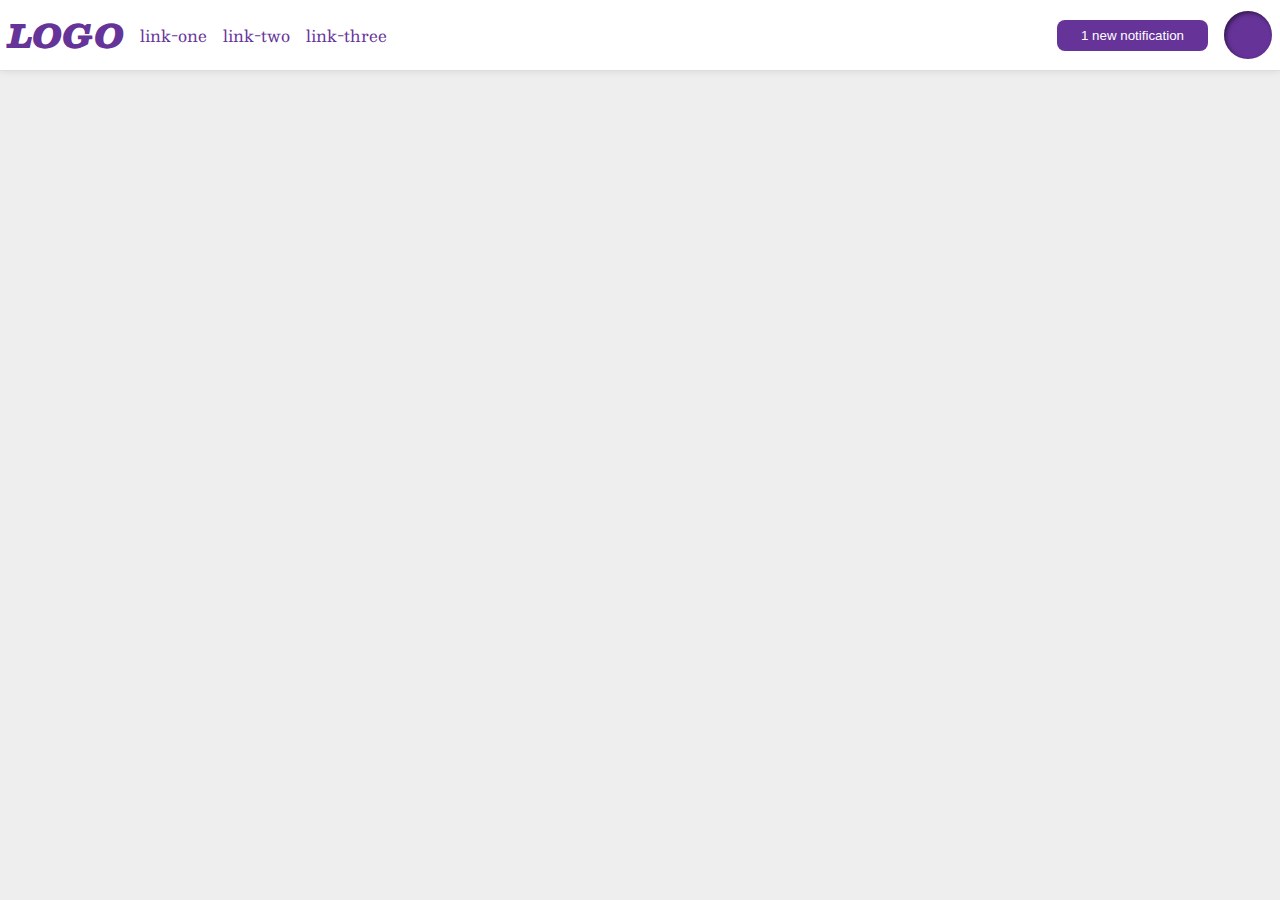
<file: flex/03-flex-header-2/index.html>
<!DOCTYPE html>
<html lang="en">
  <head>
    <meta charset="UTF-8">
    <meta http-equiv="X-UA-Compatible" content="IE=edge">
    <meta name="viewport" content="width=device-width, initial-scale=1.0">
    <title>Flex Header 2</title>
    <link rel="stylesheet" href="style.css">
  </head>
  <body>
    <div class="header">
      <div class="logo-links">
      <div class="logo">
        LOGO
      </div>
      <ul class="links">
        <li><a href="google.com">link-one</a></li>
        <li><a href="google.com">link-two</a></li>
        <li><a href="google.com">link-three</a></li>
      </ul>
      </div>
      <div class="not-img">
      <button class="notifications">
        1 new notification
      </button>
      <div class="profile-image"></div>
      </div>
    </div>
  </body>
</html>
</file>
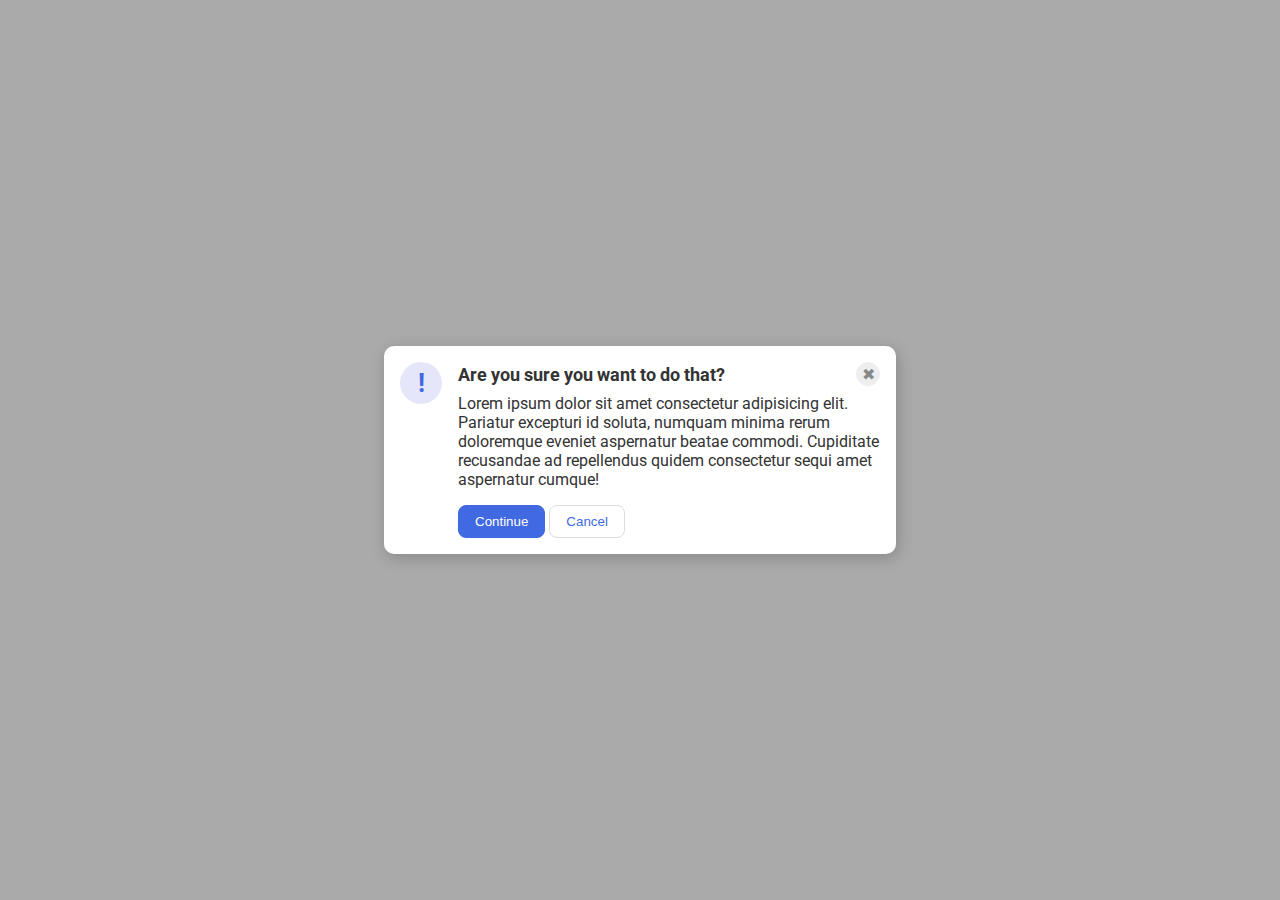
<file: flex/05-flex-modal/index.html>
<!DOCTYPE html>
<html lang="en">
  <head>
    <meta charset="UTF-8">
    <meta http-equiv="X-UA-Compatible" content="IE=edge">
    <meta name="viewport" content="width=device-width, initial-scale=1.0">
    <link rel="stylesheet" href="style.css">
    <title>Modal</title>
  </head>
  <body>
    <div class="modal">
      <div class="icon">!</div>
      <div class="container">
      <div class="header">Are you sure you want to do that?
      <button class="close-button">✖</button>
      </div>
      <div class="text">Lorem ipsum dolor sit amet consectetur adipisicing elit. Pariatur excepturi id soluta, numquam minima rerum doloremque eveniet aspernatur beatae commodi. Cupiditate recusandae ad repellendus quidem consectetur sequi amet aspernatur cumque!</div>
      <button class="continue">Continue</button>
      <button class="cancel">Cancel</button>
      </div>
    </div>
  </body>
</html>
</file>
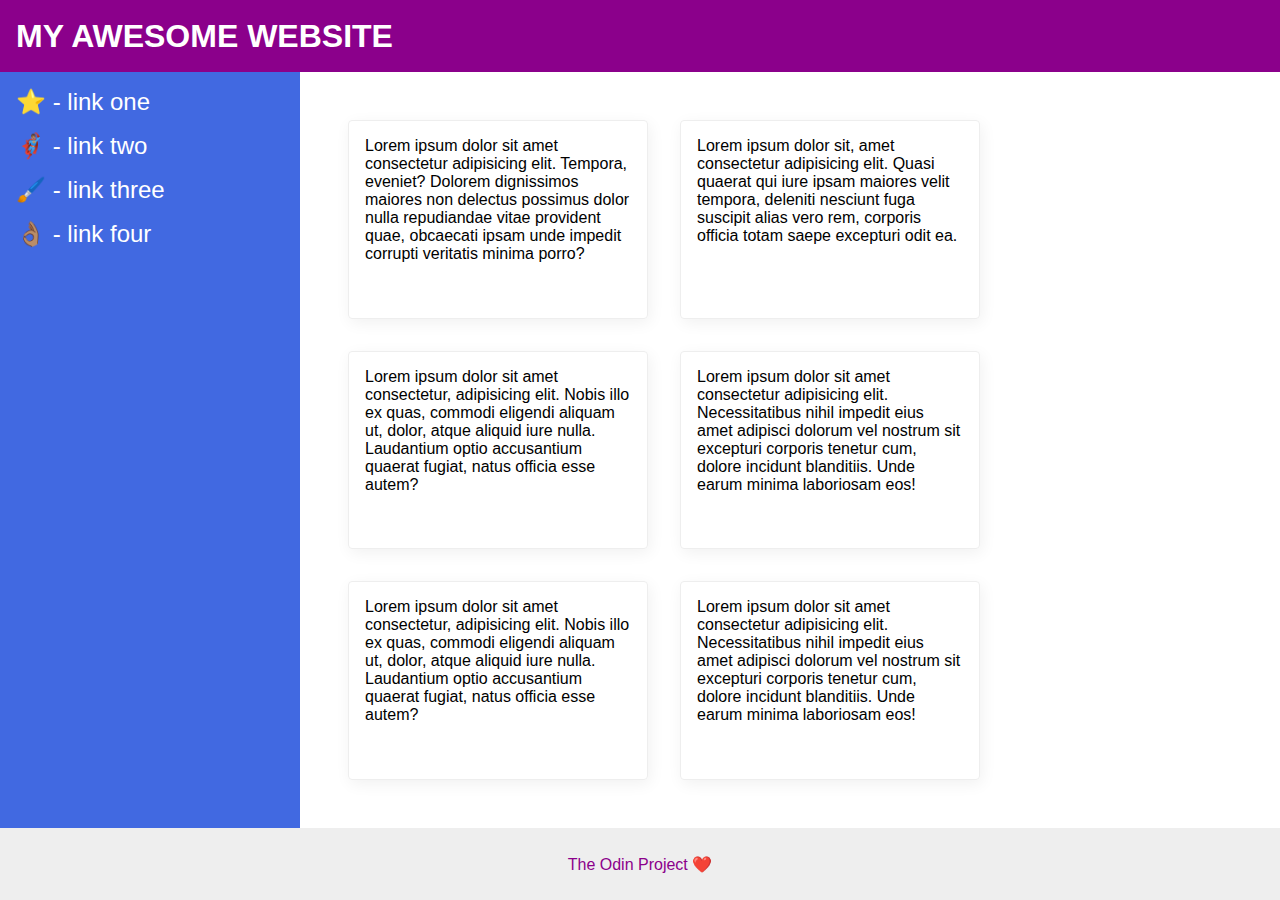
<file: flex/07-flex-layout-2/index.html>
<!DOCTYPE html>
<html lang="en">
  <head>
    <meta charset="UTF-8">
    <meta http-equiv="X-UA-Compatible" content="IE=edge">
    <meta name="viewport" content="width=device-width, initial-scale=1.0">
    <title>The Holy Grail</title>
    <link rel="stylesheet" href="style.css">
  </head>
  <body>
    <div class="header">
      MY AWESOME WEBSITE
    </div>
    <div class="content">
    <div class="sidebar">
      <ul>
        <li><a href="#">⭐ - link one</a></li>
        <li><a href="#">🦸🏽‍♂️ - link two</a></li>
        <li><a href="#">🖌️ - link three</a></li>
        <li><a href="#">👌🏽 - link four</a></li>
      </ul>
    </div>
    <div class="card-section">
    <div class="card">Lorem ipsum dolor sit amet consectetur adipisicing elit. Tempora, eveniet? Dolorem dignissimos maiores non delectus possimus dolor nulla repudiandae vitae provident quae, obcaecati ipsam unde impedit corrupti veritatis minima porro?</div>
    <div class="card">Lorem ipsum dolor sit, amet consectetur adipisicing elit. Quasi quaerat qui iure ipsam maiores velit tempora, deleniti nesciunt fuga suscipit alias vero rem, corporis officia totam saepe excepturi odit ea.</div>
    <div class="card">Lorem ipsum dolor sit amet consectetur, adipisicing elit. Nobis illo ex quas, commodi eligendi aliquam ut, dolor, atque aliquid iure nulla. Laudantium optio accusantium quaerat fugiat, natus officia esse autem?</div>
    <div class="card">Lorem ipsum dolor sit amet consectetur adipisicing elit. Necessitatibus nihil impedit eius amet adipisci dolorum vel nostrum sit excepturi corporis tenetur cum, dolore incidunt blanditiis. Unde earum minima laboriosam eos!</div>
    <div class="card">Lorem ipsum dolor sit amet consectetur, adipisicing elit. Nobis illo ex quas, commodi eligendi aliquam ut, dolor, atque aliquid iure nulla. Laudantium optio accusantium quaerat fugiat, natus officia esse autem?</div>
    <div class="card">Lorem ipsum dolor sit amet consectetur adipisicing elit. Necessitatibus nihil impedit eius amet adipisci dolorum vel nostrum sit excepturi corporis tenetur cum, dolore incidunt blanditiis. Unde earum minima laboriosam eos!</div>
    </div>
    </div>
    <div class="footer">
      The Odin Project ❤️
    </div>
  </body>
</html>
</file>
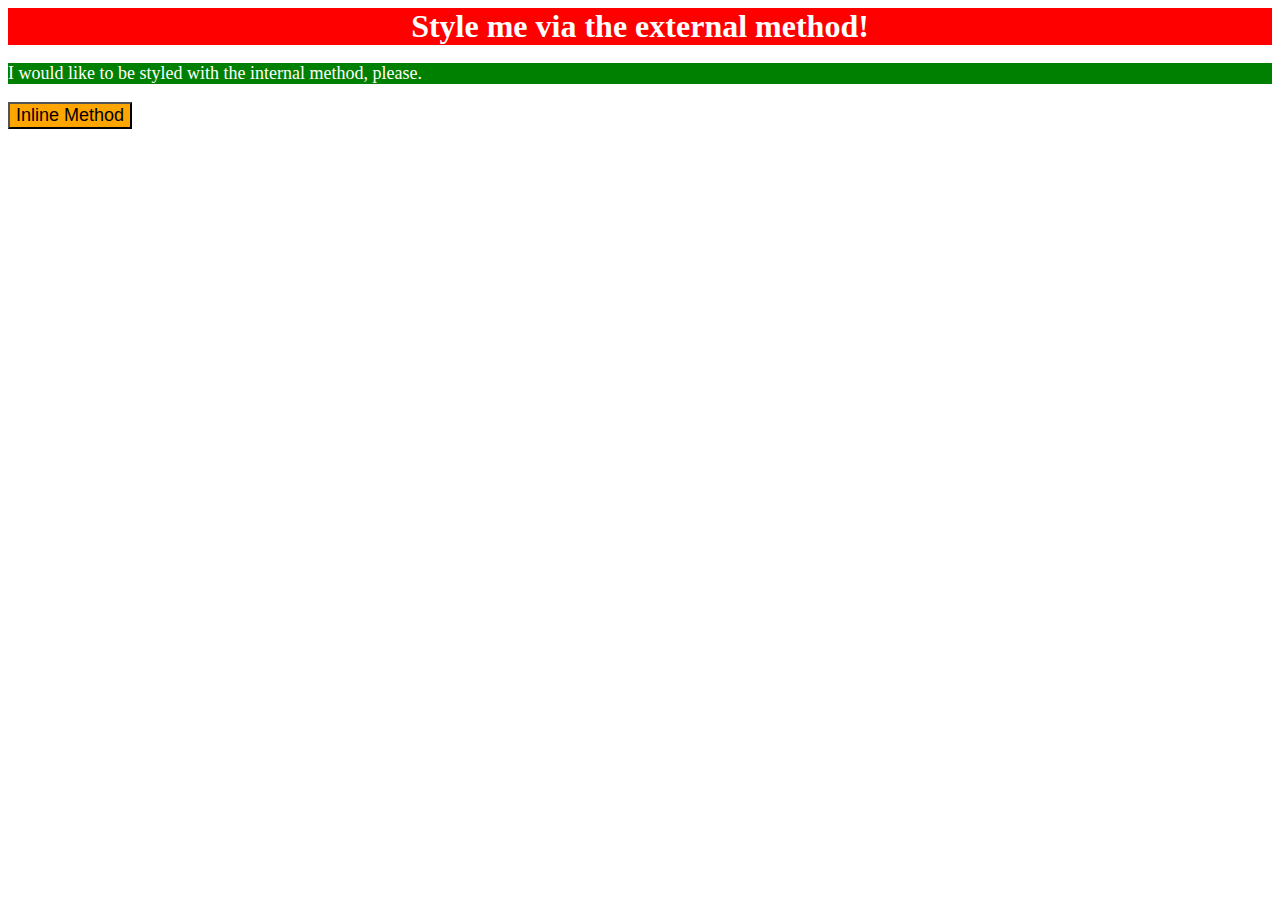
<file: foundations/01-css-methods/index.html>
<!DOCTYPE html>
<html lang="en">
  <head>
    <meta charset="UTF-8">
    <meta http-equiv="X-UA-Compatible" content="IE=edge">
    <meta name="viewport" content="width=device-width, initial-scale=1.0">
    <title>Methods for Adding CSS</title>
    <link rel="stylesheet" href="./styles.css">
    <style>
      p{
    background-color: green;
    color: white;
    font-size: 18px;
      }
    </style>
  </head>
  <body>
    <div>Style me via the external method!</div>
    <p>I would like to be styled with the internal method, please.</p>
    <button style="background-color: orange; font-size: 18px;">Inline Method</button>
  </body>
</html>
</file>
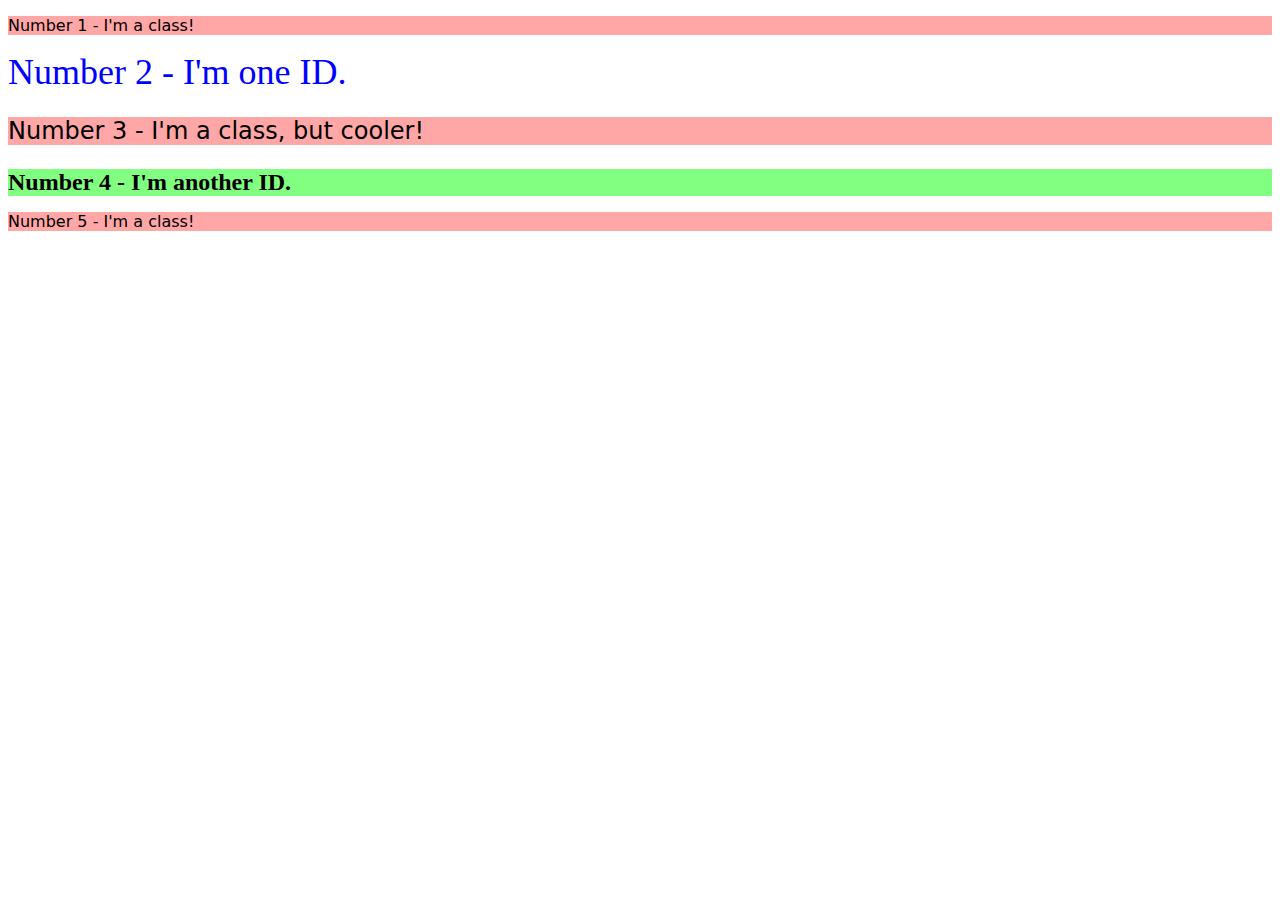
<file: foundations/02-class-id-selectors/index.html>
<!DOCTYPE html>
<html lang="en">
  <head>
    <meta charset="UTF-8">
    <meta http-equiv="X-UA-Compatible" content="IE=edge">
    <meta name="viewport" content="width=device-width, initial-scale=1.0">
    <title>Class and ID Selectors</title>
    <link rel="stylesheet" href="style.css">
  </head>
  <body>
    <p class="odd">Number 1 - I'm a class!</p>
    <div id ="second">Number 2 - I'm one ID.</div>
    <p class="odd third">Number 3 - I'm a class, but cooler!</p>
    <div id="fourth">Number 4 - I'm another ID.</div>
    <p class="odd">Number 5 - I'm a class!</p>
  </body>
</html>
</file>
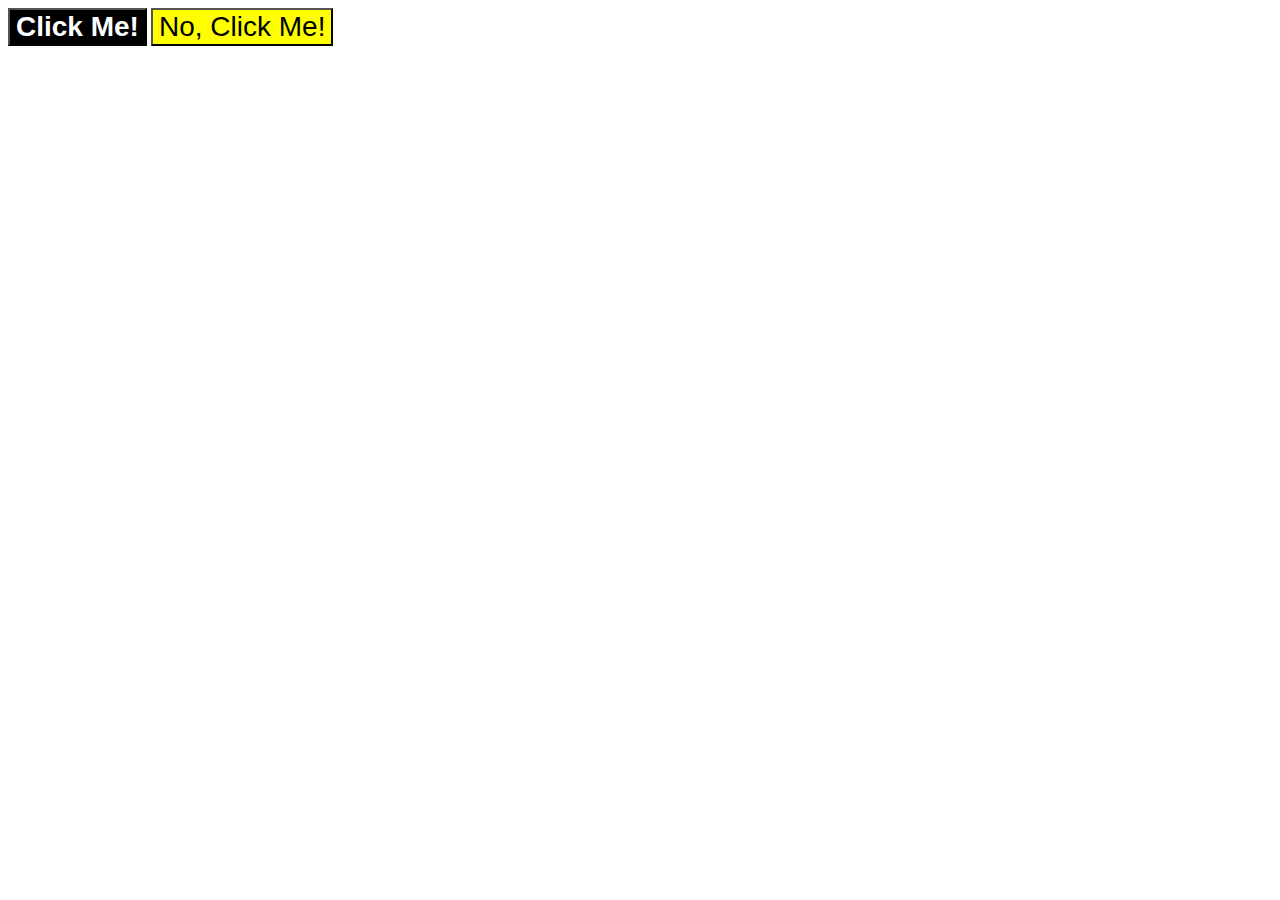
<file: foundations/03-grouping-selectors/index.html>
<!DOCTYPE html>
<html lang="en">
  <head>
    <meta charset="UTF-8">
    <meta http-equiv="X-UA-Compatible" content="IE=edge">
    <meta name="viewport" content="width=device-width, initial-scale=1.0">
    <title>Grouping Selectors</title>
    <link rel="stylesheet" href="style.css">
  </head>
  <body>
    <button class="one">Click Me!</button>
    <button class="two">No, Click Me!</button>
  </body>
</html>
</file>
<file: flex/03-flex-header-2/style.css>
/* this is some magical font-importing.  
you'll learn about it later. */
@import url('https://fonts.googleapis.com/css2?family=Besley:ital,wght@0,400;1,900&display=swap');

body {
  margin: 0;
  background: #eee;
  font-family: Besley, serif;
}

.header {
  background: white;
  border-bottom: 1px solid #ddd;
  box-shadow: 0 0 8px rgba(0,0,0,.1);
  display: flex;
  justify-content: space-between;
  align-items: center;
  padding: 8px;
}

.profile-image {
  background: rebeccapurple;
  box-shadow: inset 2px 2px 4px rgba(0,0,0,.5);
  border-radius: 50%;
  width: 48px;
  height: 48px;
}

.logo {
  color: rebeccapurple;
  font-size: 32px;
  font-weight: 900;
  font-style: italic;
}

button {
  border: none;
  border-radius: 8px;
  background: rebeccapurple;
  color: white;
  padding: 8px 24px;
}

a {
  /* this removes the line under our links */
  text-decoration: none;
  color: rebeccapurple;
}

ul {
  list-style-type: none;
  margin: 0;
  padding: 0;
  display: flex;
  gap: 16px;
}

.logo-links{
  display: flex;
  gap:16px;
  align-items:center ;
}

.not-img{
  display: flex;
  gap: 16px;
  align-items:center ;
}
</file>
<file: flex/05-flex-modal/style.css>
@import url('https://fonts.googleapis.com/css2?family=Roboto:wght@400;700&display=swap');

html, body {
  height: 100%;
}

body {
  font-family: Roboto, sans-serif;
  margin: 0;
  background: #aaa;
  color: #333;
  /* I'll give you this one for free lol */
  display: flex;
  align-items: center;
  justify-content: center;
}

.modal {
  background: white;
  width: 480px;
  border-radius: 10px;
  box-shadow: 2px 4px 16px rgba(0,0,0,.2);
  display: flex;
  padding: 16px;
  gap:16px
}

.icon {
  color: royalblue;
  font-size: 26px;
  font-weight: 700;
  background: lavender;
  width: 42px;
  height: 42px;
  border-radius: 50%;
  display: flex;
  align-items: center;
  justify-content: center;
  flex-shrink: 0;
}

.close-button {
  background: #eee;
  border-radius: 50%;
  color: #888;
  font-weight: 400;
  font-size: 16px;
  height: 24px;
  width: 24px;
  display: flex;
  align-items: center;
  justify-content: center;
  border: 1px solid #eee;
  padding: 0;
}

button {
  cursor: pointer;
  padding: 8px 16px;
  border-radius: 8px;
}

button.continue {
  background: royalblue;
  border: 1px solid royalblue;
  color: white;
}

button.cancel {
  background: white;
  border: 1px solid #ddd;
  color: royalblue;
}

.header{
  font-weight: bold;
  font-size: 18px;
  display: flex;
  justify-content: space-between;
  align-items: center;
  margin-bottom: 8px;
}
.text{
  margin-bottom: 16px;
}
</file>
<file: flex/07-flex-layout-2/style.css>
*{
  box-sizing: border-box;
  margin: 0;
  padding: 0;
}

body {
  font-family: -apple-system, BlinkMacSystemFont, 'Segoe UI', Roboto, Oxygen, Ubuntu, Cantarell, 'Open Sans', 'Helvetica Neue', sans-serif;
  margin: 0;
  min-height: 100vh;
  display: flex;
  flex-direction: column;
  justify-content: space-between;
}

.header {
  height: 72px;
  background: darkmagenta;
  color: white;
  font-size: 32px;
  font-weight: 900;
  padding: 16px;
  display: flex;
  justify-content: flex-start;
  align-items: center;
}

.footer {
  height: 72px;
  background: #eee;
  color: darkmagenta;
  display: flex;
  justify-content: center;
  align-items: center;
}

.sidebar {
  width: 300px;
  background: royalblue;
  box-sizing: border-box;
  flex-shrink: 0;
  padding: 16px;
}

.card {
  border: 1px solid #eee;
  box-shadow: 2px 4px 16px rgba(0,0,0,.06);
  border-radius: 4px;
}

.content{
  flex-grow: 1;
  display: flex;
}

ul a{
  text-decoration: none;
  color: white;
  font-size: 24px;
}

li{
  list-style-type: none;
  margin-bottom: 16px;
}

.card-section{
  display: flex;
  padding: 32px;
  flex-wrap: wrap;
}
.card{
  flex-basis: 300px;
  margin: 16px;
  padding: 16px;
}
</file>
<file: foundations/01-css-methods/styles.css>
div{
    background-color: red;
    color: white;
    font-size: 32px;
    text-align: center;
    font-weight: bold;
}
</file>
<file: foundations/02-class-id-selectors/style.css>
.odd{
    background-color: rgb(255, 167, 167);
    font-family: Verdana, "DejaVu Sans", sans-serif
}
#second{
    color: blue;
    font-size: 36px;
}
.third, #fourth{
    font-size: 24px;
}
/*
    In the id selector 'fourth' below, we could have also
    added a rule to set the font size to 24px.

    However, since the elements 'Number 3' and 'Number 4'
    in the HTML file share the same font size, we used grouping ' class above to help reduce
    duplicate code.
*/
#fourth{
    background-color:  hsl(120, 100%, 75%);
    font-weight: bold;
}
</file>
<file: foundations/03-grouping-selectors/style.css>
.one{
    background-color: black;
    color: white;
    font-weight: bold;

}
.two{
    background-color: yellow;
}
.one,.two{
    font-family: Helvetica ,"Times New Roman", sans-serif;
    font-size: 28px;
}
</file>
